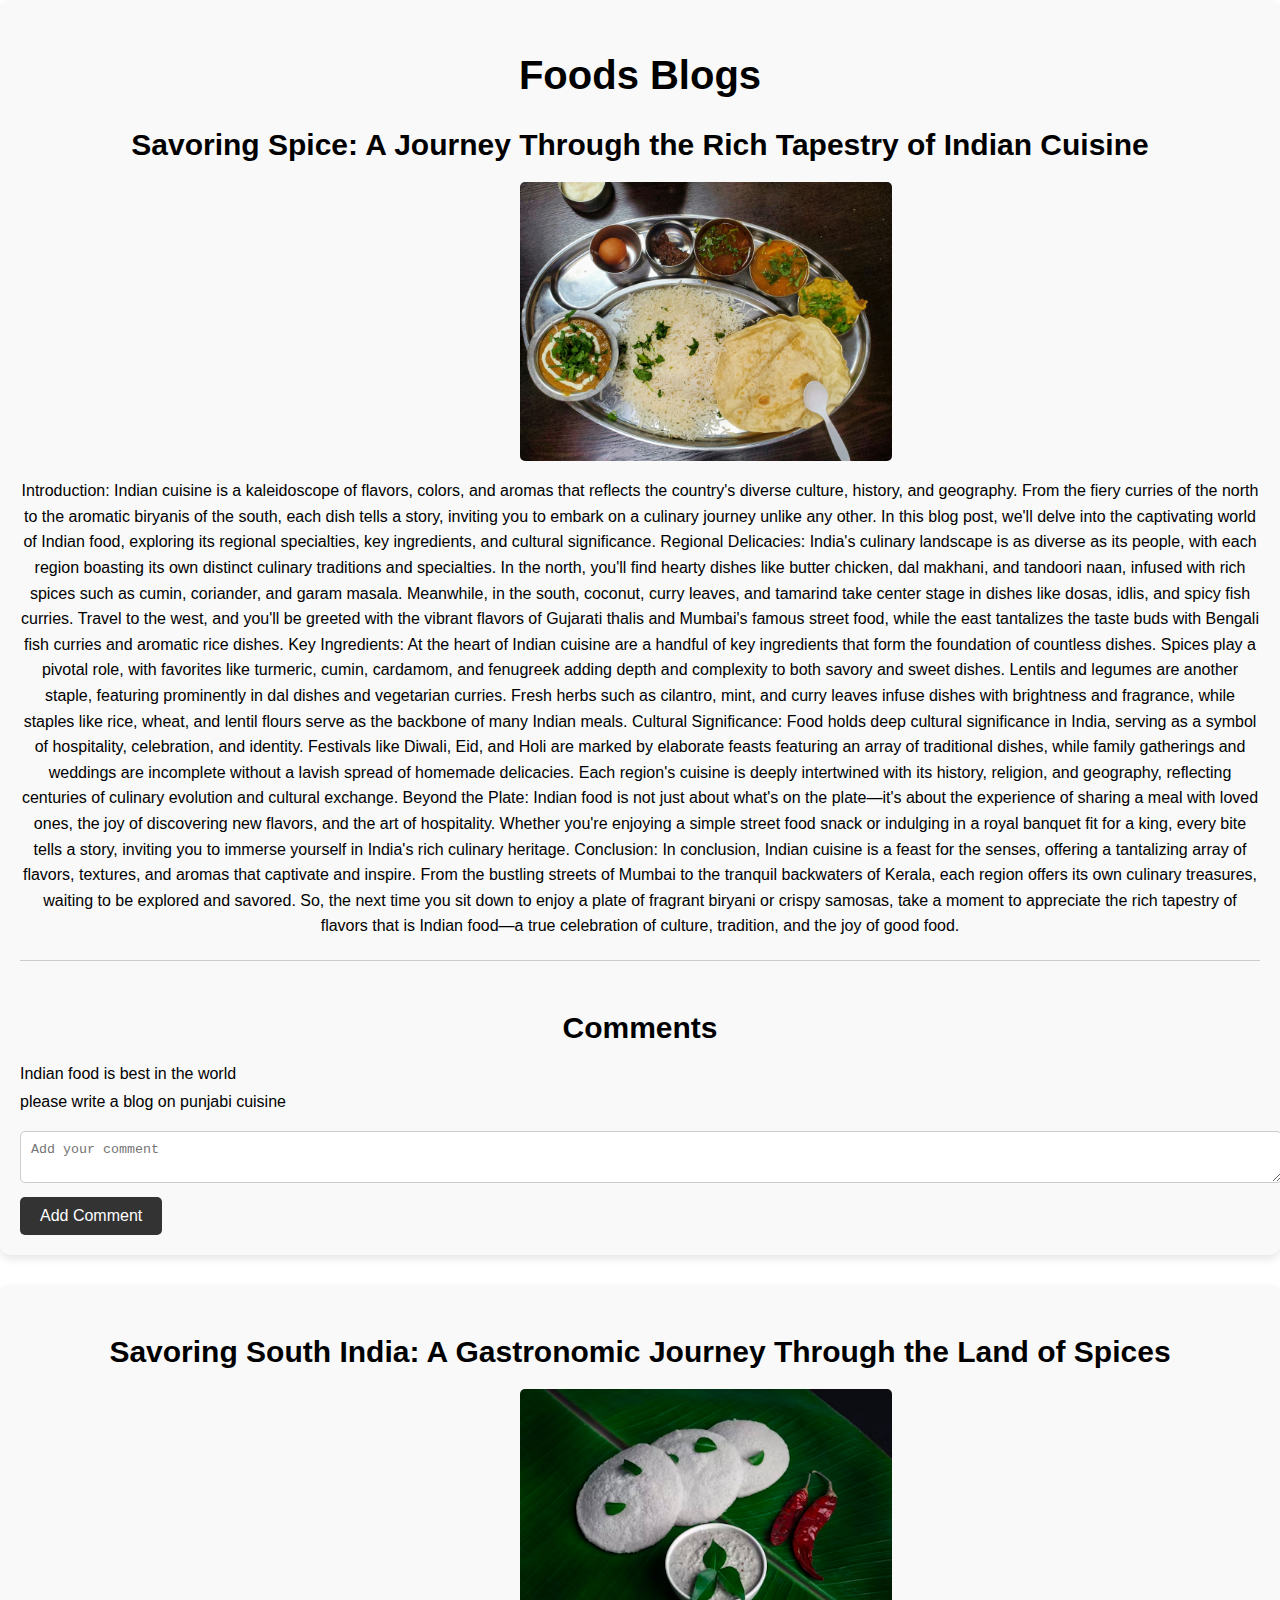
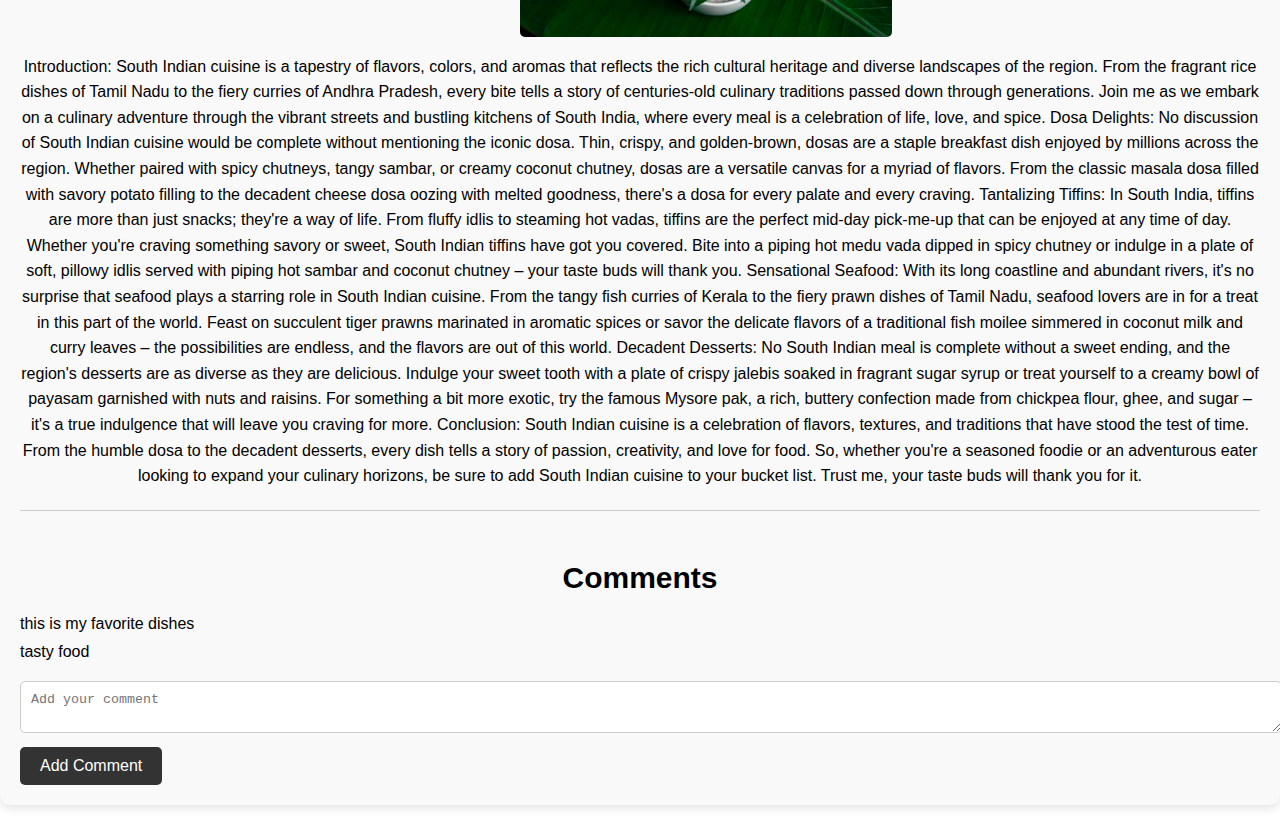
<file: food.html>
<!DOCTYPE html>
<html lang="en">
<head>
    <meta charset="UTF-8">
    <meta name="viewport" content="width=device-width, initial-scale=1.0">
    <title>Food Blogs</title>
    <link rel="stylesheet" href="styles.css">
</head>
<body>
    <section id="blogs">
    <article>
        <h2> Foods Blogs</h2>
        <h3>Savoring Spice: A Journey Through the Rich Tapestry of Indian Cuisine</h3>
        <img src="image3.jpg" alt="Article 1 Image">
        <p>Introduction:

            Indian cuisine is a kaleidoscope of flavors, colors, and aromas that reflects the country's diverse culture, history, and geography. From the fiery curries of the north to the aromatic biryanis of the south, each dish tells a story, inviting you to embark on a culinary journey unlike any other. In this blog post, we'll delve into the captivating world of Indian food, exploring its regional specialties, key ingredients, and cultural significance.
            
            Regional Delicacies:
            
            India's culinary landscape is as diverse as its people, with each region boasting its own distinct culinary traditions and specialties. In the north, you'll find hearty dishes like butter chicken, dal makhani, and tandoori naan, infused with rich spices such as cumin, coriander, and garam masala. Meanwhile, in the south, coconut, curry leaves, and tamarind take center stage in dishes like dosas, idlis, and spicy fish curries. Travel to the west, and you'll be greeted with the vibrant flavors of Gujarati thalis and Mumbai's famous street food, while the east tantalizes the taste buds with Bengali fish curries and aromatic rice dishes.
            
            Key Ingredients:
            
            At the heart of Indian cuisine are a handful of key ingredients that form the foundation of countless dishes. Spices play a pivotal role, with favorites like turmeric, cumin, cardamom, and fenugreek adding depth and complexity to both savory and sweet dishes. Lentils and legumes are another staple, featuring prominently in dal dishes and vegetarian curries. Fresh herbs such as cilantro, mint, and curry leaves infuse dishes with brightness and fragrance, while staples like rice, wheat, and lentil flours serve as the backbone of many Indian meals.
            
            Cultural Significance:
            
            Food holds deep cultural significance in India, serving as a symbol of hospitality, celebration, and identity. Festivals like Diwali, Eid, and Holi are marked by elaborate feasts featuring an array of traditional dishes, while family gatherings and weddings are incomplete without a lavish spread of homemade delicacies. Each region's cuisine is deeply intertwined with its history, religion, and geography, reflecting centuries of culinary evolution and cultural exchange.
            
            Beyond the Plate:
            
            Indian food is not just about what's on the plate—it's about the experience of sharing a meal with loved ones, the joy of discovering new flavors, and the art of hospitality. Whether you're enjoying a simple street food snack or indulging in a royal banquet fit for a king, every bite tells a story, inviting you to immerse yourself in India's rich culinary heritage.
            
            Conclusion:
            
            In conclusion, Indian cuisine is a feast for the senses, offering a tantalizing array of flavors, textures, and aromas that captivate and inspire. From the bustling streets of Mumbai to the tranquil backwaters of Kerala, each region offers its own culinary treasures, waiting to be explored and savored. So, the next time you sit down to enjoy a plate of fragrant biryani or crispy samosas, take a moment to appreciate the rich tapestry of flavors that is Indian food—a true celebration of culture, tradition, and the joy of good food.
            
            </p>
        <div class="comments">
            <h3>Comments</h3>
            <ul>
                <li>Indian food is best in the world </li>
                <li>please write a blog on punjabi cuisine</li>
            </ul>
            <textarea placeholder="Add your comment"></textarea>
            <button>Add Comment</button>
        </div>
    </article>
    <article>
        <h3>Savoring South India: A Gastronomic Journey Through the Land of Spices</h3>
        <img src="image4.avif" alt="Article 4 Image">
        <p>
            Introduction:
            South Indian cuisine is a tapestry of flavors, colors, and aromas that reflects the rich cultural heritage and diverse landscapes of the region. From the fragrant rice dishes of Tamil Nadu to the fiery curries of Andhra Pradesh, every bite tells a story of centuries-old culinary traditions passed down through generations. Join me as we embark on a culinary adventure through the vibrant streets and bustling kitchens of South India, where every meal is a celebration of life, love, and spice.
            
            Dosa Delights:
            No discussion of South Indian cuisine would be complete without mentioning the iconic dosa. Thin, crispy, and golden-brown, dosas are a staple breakfast dish enjoyed by millions across the region. Whether paired with spicy chutneys, tangy sambar, or creamy coconut chutney, dosas are a versatile canvas for a myriad of flavors. From the classic masala dosa filled with savory potato filling to the decadent cheese dosa oozing with melted goodness, there's a dosa for every palate and every craving.
            
            Tantalizing Tiffins:
            In South India, tiffins are more than just snacks; they're a way of life. From fluffy idlis to steaming hot vadas, tiffins are the perfect mid-day pick-me-up that can be enjoyed at any time of day. Whether you're craving something savory or sweet, South Indian tiffins have got you covered. Bite into a piping hot medu vada dipped in spicy chutney or indulge in a plate of soft, pillowy idlis served with piping hot sambar and coconut chutney – your taste buds will thank you.
            
            Sensational Seafood:
            With its long coastline and abundant rivers, it's no surprise that seafood plays a starring role in South Indian cuisine. From the tangy fish curries of Kerala to the fiery prawn dishes of Tamil Nadu, seafood lovers are in for a treat in this part of the world. Feast on succulent tiger prawns marinated in aromatic spices or savor the delicate flavors of a traditional fish moilee simmered in coconut milk and curry leaves – the possibilities are endless, and the flavors are out of this world.
            
            Decadent Desserts:
            No South Indian meal is complete without a sweet ending, and the region's desserts are as diverse as they are delicious. Indulge your sweet tooth with a plate of crispy jalebis soaked in fragrant sugar syrup or treat yourself to a creamy bowl of payasam garnished with nuts and raisins. For something a bit more exotic, try the famous Mysore pak, a rich, buttery confection made from chickpea flour, ghee, and sugar – it's a true indulgence that will leave you craving for more.
            
            Conclusion:
            South Indian cuisine is a celebration of flavors, textures, and traditions that have stood the test of time. From the humble dosa to the decadent desserts, every dish tells a story of passion, creativity, and love for food. So, whether you're a seasoned foodie or an adventurous eater looking to expand your culinary horizons, be sure to add South Indian cuisine to your bucket list. Trust me, your taste buds will thank you for it.







            </p>
        <div class="comments">
            <h3>Comments</h3>
            <ul>
                <li>this is my favorite dishes</li>
                <li>tasty food</li>
            </ul>
            <textarea placeholder="Add your comment"></textarea>
            <button>Add Comment</button>
        </div>
    </article>
</section>
<script src="script.js"></script>
</body>
</html>
</file>
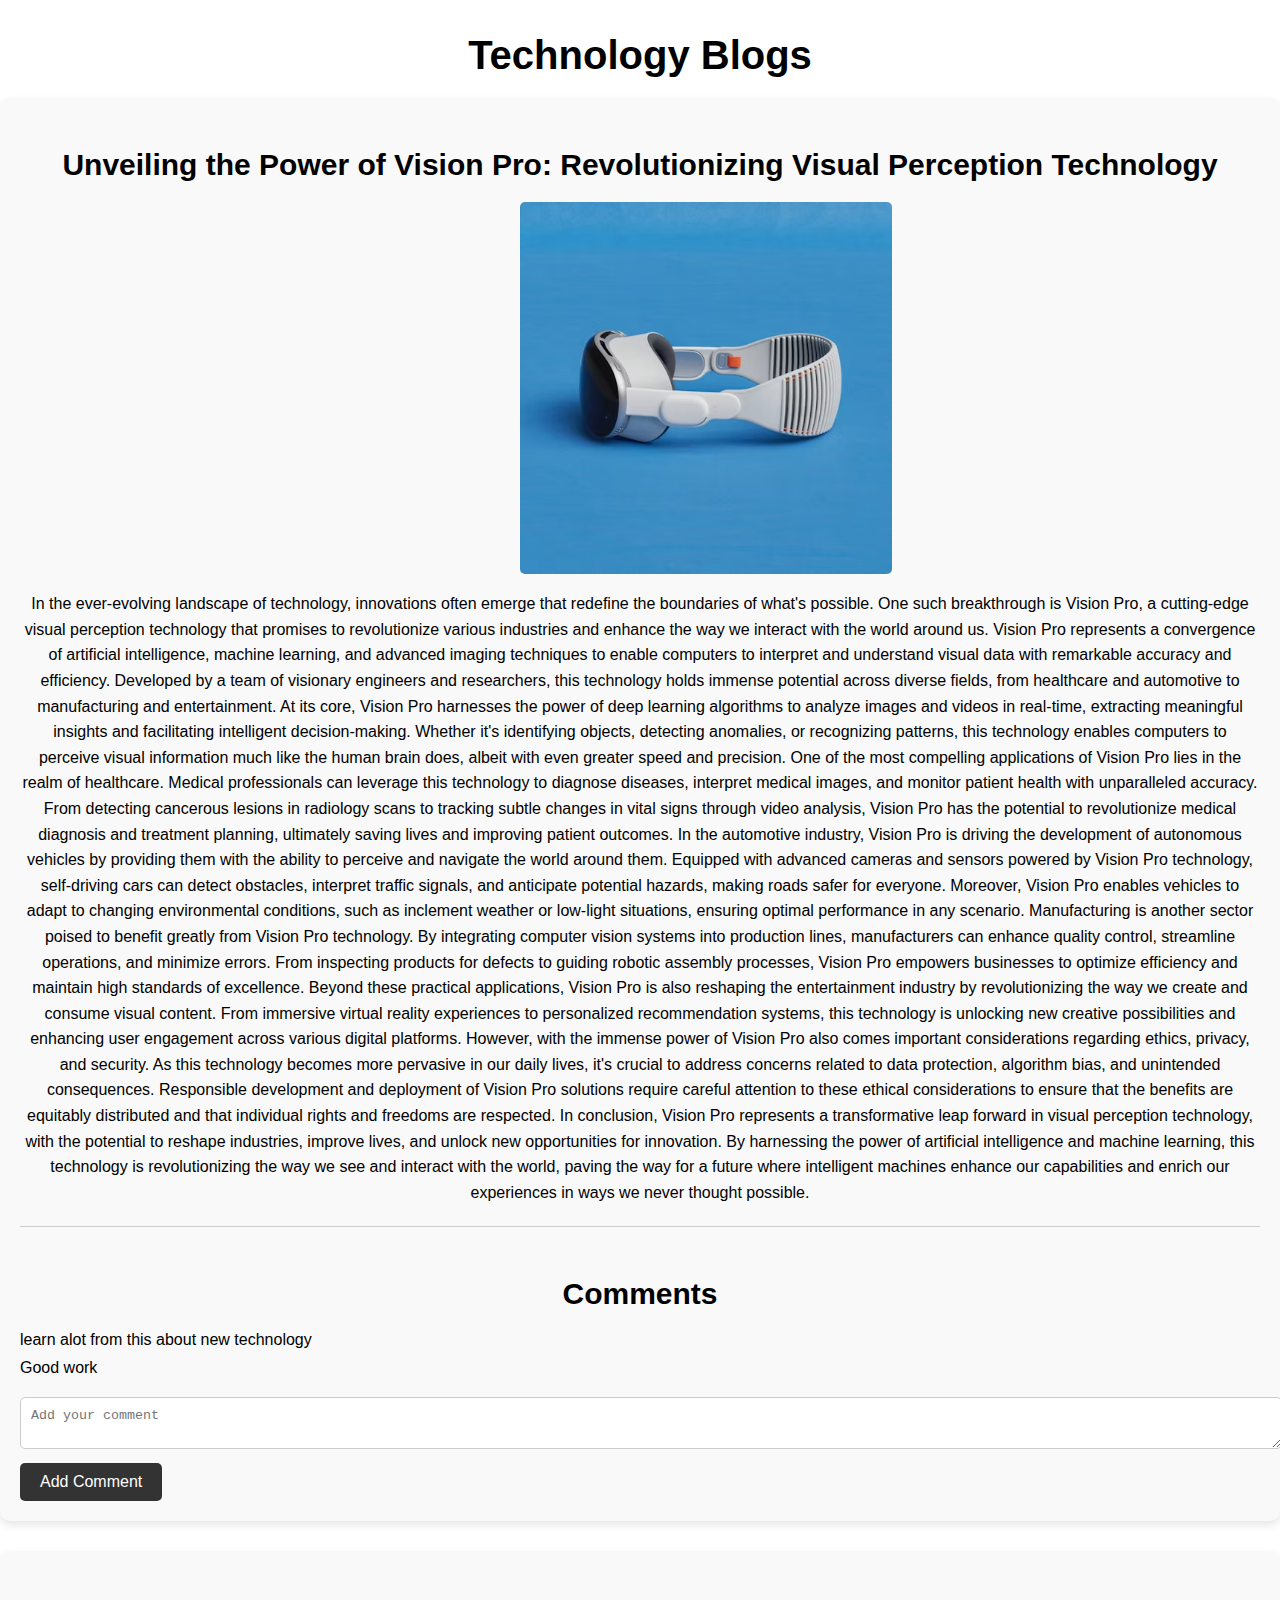
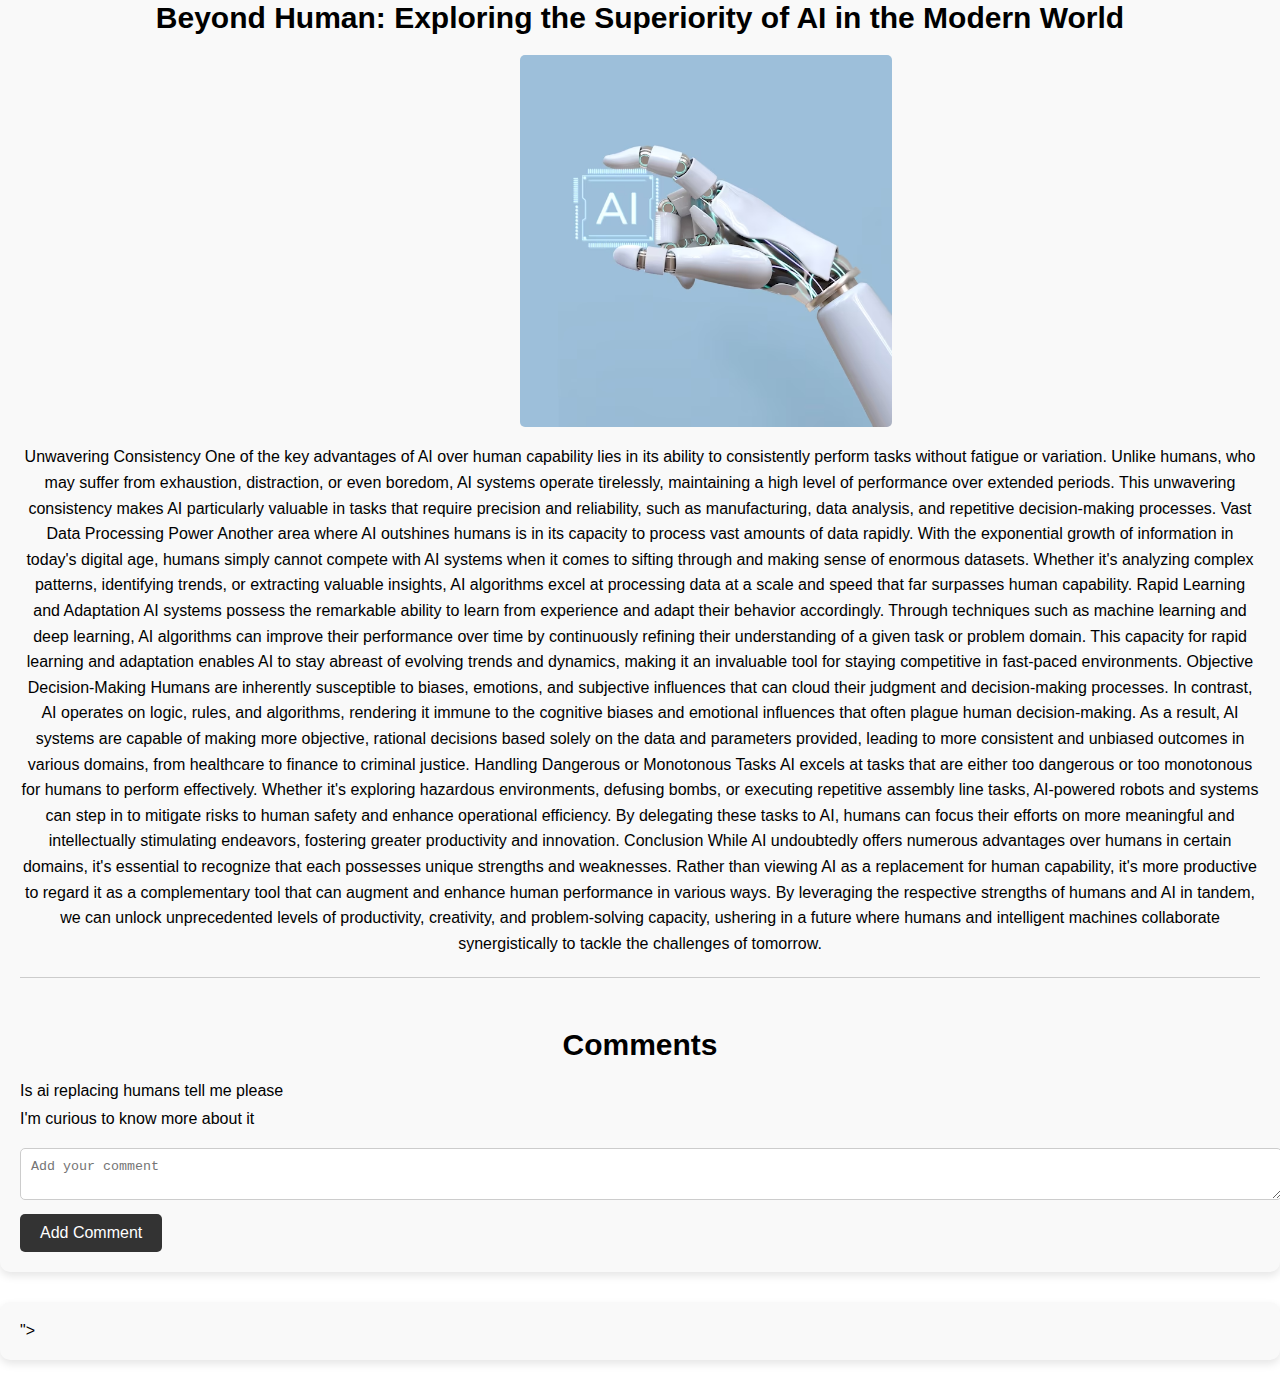
<file: technology.html>
<!DOCTYPE html>
<html lang="en">
<head>
    <meta charset="UTF-8">
    <meta name="viewport" content="width=device-width, initial-scale=1.0">
    <title>Technology Blogs</title>
    <link rel="stylesheet" href="styles.css">
</head>
<body>
    <section id="blogs">
        <h2> Technology Blogs</h2>
    <article>
        <h3>Unveiling the Power of Vision Pro: Revolutionizing Visual Perception Technology</h3>
        <img src="image1.avif" alt="Article 1 Image">
        <p>In the ever-evolving landscape of technology, innovations often emerge that redefine the boundaries of what's possible. One such breakthrough is Vision Pro, a cutting-edge visual perception technology that promises to revolutionize various industries and enhance the way we interact with the world around us.

            Vision Pro represents a convergence of artificial intelligence, machine learning, and advanced imaging techniques to enable computers to interpret and understand visual data with remarkable accuracy and efficiency. Developed by a team of visionary engineers and researchers, this technology holds immense potential across diverse fields, from healthcare and automotive to manufacturing and entertainment.
            
            At its core, Vision Pro harnesses the power of deep learning algorithms to analyze images and videos in real-time, extracting meaningful insights and facilitating intelligent decision-making. Whether it's identifying objects, detecting anomalies, or recognizing patterns, this technology enables computers to perceive visual information much like the human brain does, albeit with even greater speed and precision.
            
            One of the most compelling applications of Vision Pro lies in the realm of healthcare. Medical professionals can leverage this technology to diagnose diseases, interpret medical images, and monitor patient health with unparalleled accuracy. From detecting cancerous lesions in radiology scans to tracking subtle changes in vital signs through video analysis, Vision Pro has the potential to revolutionize medical diagnosis and treatment planning, ultimately saving lives and improving patient outcomes.
            
            In the automotive industry, Vision Pro is driving the development of autonomous vehicles by providing them with the ability to perceive and navigate the world around them. Equipped with advanced cameras and sensors powered by Vision Pro technology, self-driving cars can detect obstacles, interpret traffic signals, and anticipate potential hazards, making roads safer for everyone. Moreover, Vision Pro enables vehicles to adapt to changing environmental conditions, such as inclement weather or low-light situations, ensuring optimal performance in any scenario.
            
            Manufacturing is another sector poised to benefit greatly from Vision Pro technology. By integrating computer vision systems into production lines, manufacturers can enhance quality control, streamline operations, and minimize errors. From inspecting products for defects to guiding robotic assembly processes, Vision Pro empowers businesses to optimize efficiency and maintain high standards of excellence.
            
            Beyond these practical applications, Vision Pro is also reshaping the entertainment industry by revolutionizing the way we create and consume visual content. From immersive virtual reality experiences to personalized recommendation systems, this technology is unlocking new creative possibilities and enhancing user engagement across various digital platforms.
            
            However, with the immense power of Vision Pro also comes important considerations regarding ethics, privacy, and security. As this technology becomes more pervasive in our daily lives, it's crucial to address concerns related to data protection, algorithm bias, and unintended consequences. Responsible development and deployment of Vision Pro solutions require careful attention to these ethical considerations to ensure that the benefits are equitably distributed and that individual rights and freedoms are respected.
            
            In conclusion, Vision Pro represents a transformative leap forward in visual perception technology, with the potential to reshape industries, improve lives, and unlock new opportunities for innovation. By harnessing the power of artificial intelligence and machine learning, this technology is revolutionizing the way we see and interact with the world, paving the way for a future where intelligent machines enhance our capabilities and enrich our experiences in ways we never thought possible.</p>
        <div class="comments">
            <h3>Comments</h3>
            <ul>
                <li>learn alot from this about new technology</li>
                <li>Good work</li>
            </ul>
            <textarea placeholder="Add your comment"></textarea>
            <button>Add Comment</button>
        </div>
    </article>
    <article>
        <h3>Beyond Human: Exploring the Superiority of AI in the Modern World</h3>
        <img src="image2.avif" alt="Article 1 Image">
        <p>Unwavering Consistency

            One of the key advantages of AI over human capability lies in its ability to consistently perform tasks without fatigue or variation. Unlike humans, who may suffer from exhaustion, distraction, or even boredom, AI systems operate tirelessly, maintaining a high level of performance over extended periods. This unwavering consistency makes AI particularly valuable in tasks that require precision and reliability, such as manufacturing, data analysis, and repetitive decision-making processes.
            
            Vast Data Processing Power
            
            Another area where AI outshines humans is in its capacity to process vast amounts of data rapidly. With the exponential growth of information in today's digital age, humans simply cannot compete with AI systems when it comes to sifting through and making sense of enormous datasets. Whether it's analyzing complex patterns, identifying trends, or extracting valuable insights, AI algorithms excel at processing data at a scale and speed that far surpasses human capability.
            
            Rapid Learning and Adaptation
            
            AI systems possess the remarkable ability to learn from experience and adapt their behavior accordingly. Through techniques such as machine learning and deep learning, AI algorithms can improve their performance over time by continuously refining their understanding of a given task or problem domain. This capacity for rapid learning and adaptation enables AI to stay abreast of evolving trends and dynamics, making it an invaluable tool for staying competitive in fast-paced environments.
            
            Objective Decision-Making
            
            Humans are inherently susceptible to biases, emotions, and subjective influences that can cloud their judgment and decision-making processes. In contrast, AI operates on logic, rules, and algorithms, rendering it immune to the cognitive biases and emotional influences that often plague human decision-making. As a result, AI systems are capable of making more objective, rational decisions based solely on the data and parameters provided, leading to more consistent and unbiased outcomes in various domains, from healthcare to finance to criminal justice.
            
            Handling Dangerous or Monotonous Tasks
            
            AI excels at tasks that are either too dangerous or too monotonous for humans to perform effectively. Whether it's exploring hazardous environments, defusing bombs, or executing repetitive assembly line tasks, AI-powered robots and systems can step in to mitigate risks to human safety and enhance operational efficiency. By delegating these tasks to AI, humans can focus their efforts on more meaningful and intellectually stimulating endeavors, fostering greater productivity and innovation.
            
            Conclusion
            
            While AI undoubtedly offers numerous advantages over humans in certain domains, it's essential to recognize that each possesses unique strengths and weaknesses. Rather than viewing AI as a replacement for human capability, it's more productive to regard it as a complementary tool that can augment and enhance human performance in various ways. By leveraging the respective strengths of humans and AI in tandem, we can unlock unprecedented levels of productivity, creativity, and problem-solving capacity, ushering in a future where humans and intelligent machines collaborate synergistically to tackle the challenges of tomorrow.</p>
        <div class="comments">
            <h3>Comments</h3>
            <ul>
                <li>Is ai replacing humans tell me please</li>
                <li>I'm curious to know more about it</li>
            </ul>
            <textarea placeholder="Add your comment"></textarea>
            <button>Add Comment</button>
        </div>
    </article>
    <article>
        <script src="script.js"></script>">
</body>
</html>
</file>
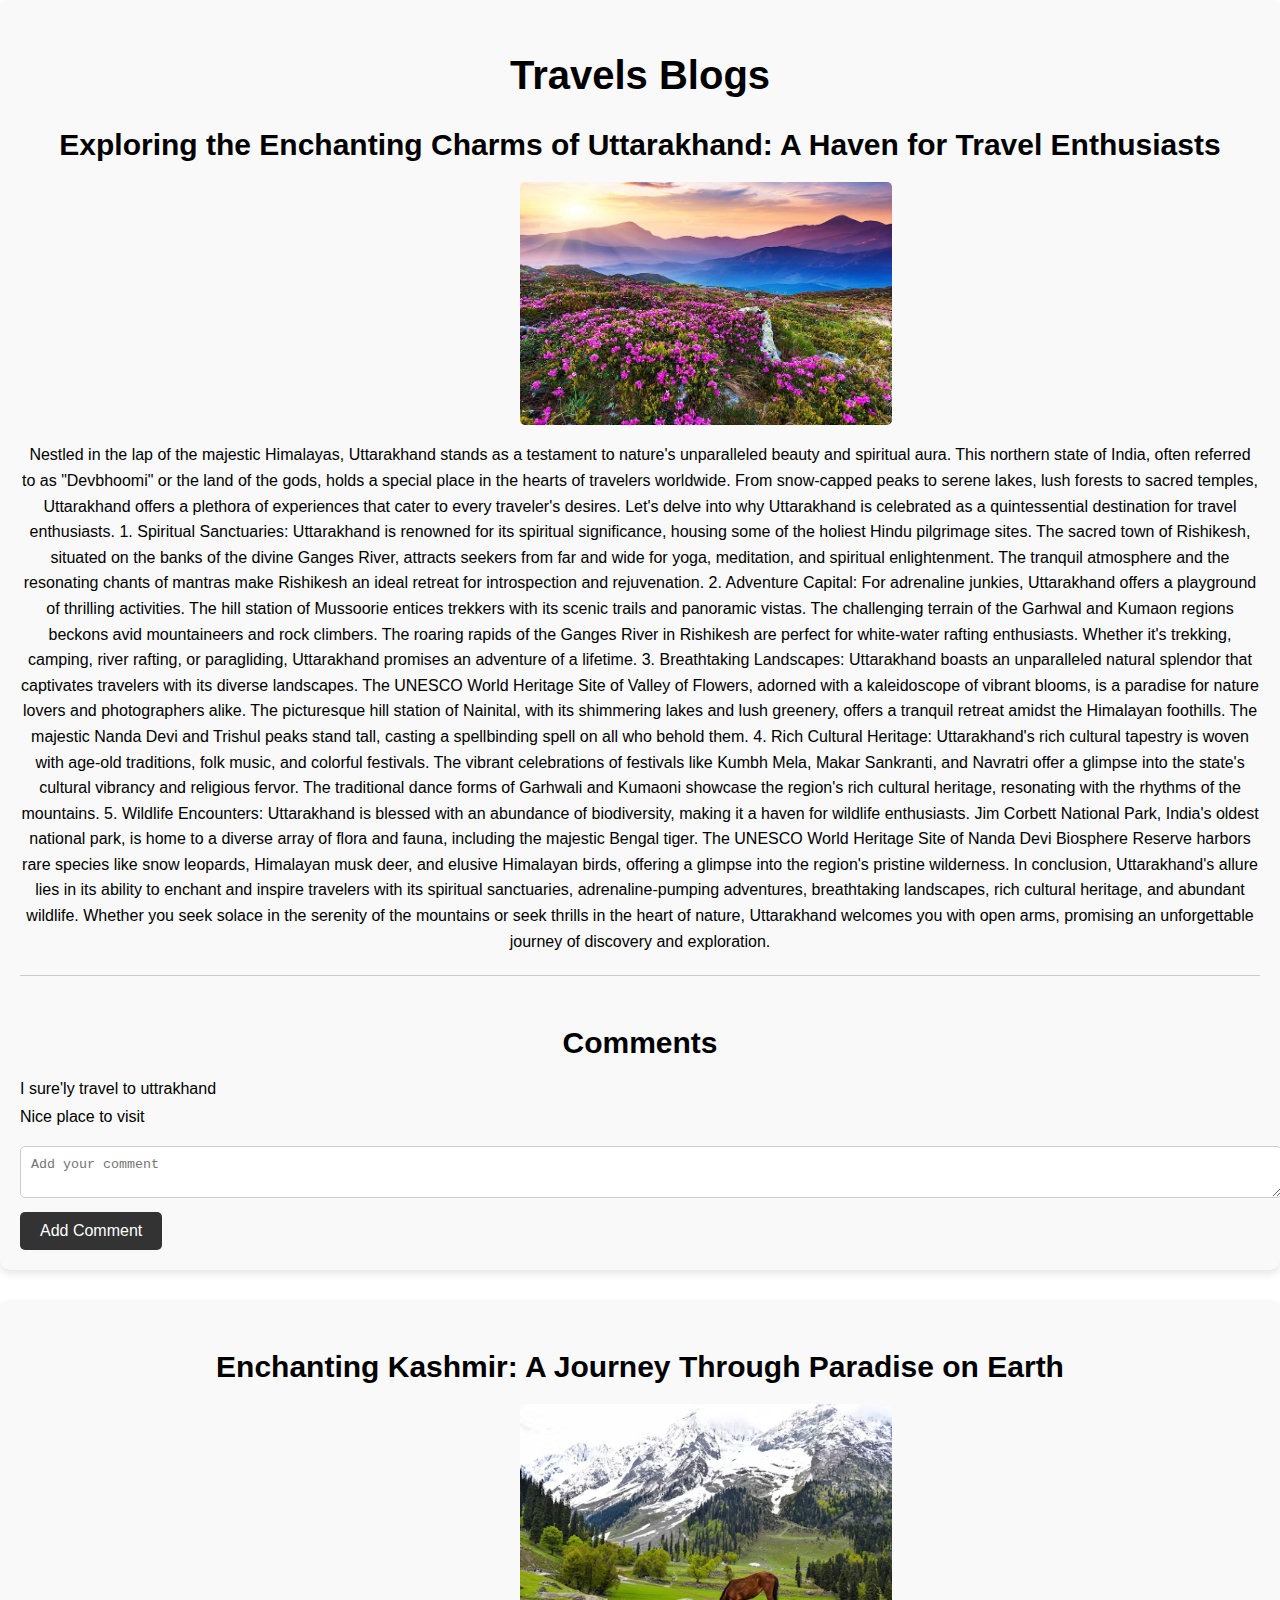
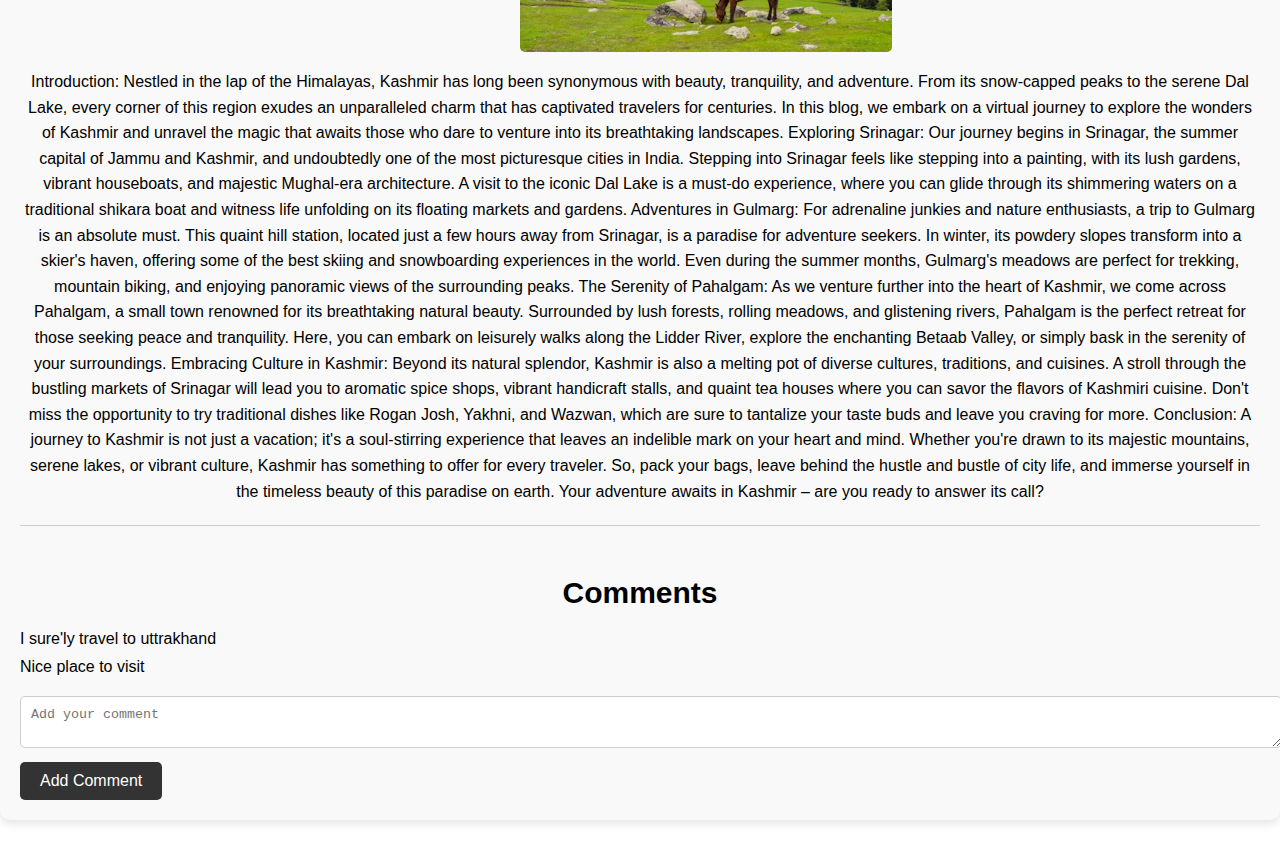
<file: travel.html>
<!DOCTYPE html>
<html lang="en">
<head>
    <meta charset="UTF-8">
    <meta name="viewport" content="width=device-width, initial-scale=1.0">
    <title>Travel Blogs</title>
    <link rel="stylesheet" href="styles.css">
</head>
<body>
    <section id="blogs">
    <article>
        <h2>Travels Blogs</h2>
        <h3>Exploring the Enchanting Charms of Uttarakhand: A Haven for Travel Enthusiasts</h3>
        <img src="image2.jpg" alt="Article 2 Image">
        <p> 

            Nestled in the lap of the majestic Himalayas, Uttarakhand stands as a testament to nature's unparalleled beauty and spiritual aura. This northern state of India, often referred to as "Devbhoomi" or the land of the gods, holds a special place in the hearts of travelers worldwide. From snow-capped peaks to serene lakes, lush forests to sacred temples, Uttarakhand offers a plethora of experiences that cater to every traveler's desires. Let's delve into why Uttarakhand is celebrated as a quintessential destination for travel enthusiasts.
            
            1. Spiritual Sanctuaries:
            Uttarakhand is renowned for its spiritual significance, housing some of the holiest Hindu pilgrimage sites. The sacred town of Rishikesh, situated on the banks of the divine Ganges River, attracts seekers from far and wide for yoga, meditation, and spiritual enlightenment. The tranquil atmosphere and the resonating chants of mantras make Rishikesh an ideal retreat for introspection and rejuvenation.
            
            2. Adventure Capital:
            For adrenaline junkies, Uttarakhand offers a playground of thrilling activities. The hill station of Mussoorie entices trekkers with its scenic trails and panoramic vistas. The challenging terrain of the Garhwal and Kumaon regions beckons avid mountaineers and rock climbers. The roaring rapids of the Ganges River in Rishikesh are perfect for white-water rafting enthusiasts. Whether it's trekking, camping, river rafting, or paragliding, Uttarakhand promises an adventure of a lifetime.
            
            3. Breathtaking Landscapes:
            Uttarakhand boasts an unparalleled natural splendor that captivates travelers with its diverse landscapes. The UNESCO World Heritage Site of Valley of Flowers, adorned with a kaleidoscope of vibrant blooms, is a paradise for nature lovers and photographers alike. The picturesque hill station of Nainital, with its shimmering lakes and lush greenery, offers a tranquil retreat amidst the Himalayan foothills. The majestic Nanda Devi and Trishul peaks stand tall, casting a spellbinding spell on all who behold them.
            
            4. Rich Cultural Heritage:
            Uttarakhand's rich cultural tapestry is woven with age-old traditions, folk music, and colorful festivals. The vibrant celebrations of festivals like Kumbh Mela, Makar Sankranti, and Navratri offer a glimpse into the state's cultural vibrancy and religious fervor. The traditional dance forms of Garhwali and Kumaoni showcase the region's rich cultural heritage, resonating with the rhythms of the mountains.
            
            5. Wildlife Encounters:
            Uttarakhand is blessed with an abundance of biodiversity, making it a haven for wildlife enthusiasts. Jim Corbett National Park, India's oldest national park, is home to a diverse array of flora and fauna, including the majestic Bengal tiger. The UNESCO World Heritage Site of Nanda Devi Biosphere Reserve harbors rare species like snow leopards, Himalayan musk deer, and elusive Himalayan birds, offering a glimpse into the region's pristine wilderness.
            
            In conclusion, Uttarakhand's allure lies in its ability to enchant and inspire travelers with its spiritual sanctuaries, adrenaline-pumping adventures, breathtaking landscapes, rich cultural heritage, and abundant wildlife. Whether you seek solace in the serenity of the mountains or seek thrills in the heart of nature, Uttarakhand welcomes you with open arms, promising an unforgettable journey of discovery and exploration.
            </p>
        <div class="comments">
            <h3>Comments</h3>
            <ul>
                <li>I sure'ly travel to uttrakhand</li>
                <li>Nice place to visit</li>
            </ul>
            <textarea placeholder="Add your comment"></textarea>
            <button>Add Comment</button>
        </div>
    </article>
    <article>
        <h3>Enchanting Kashmir: A Journey Through Paradise on Earth</h3>
        <img src="image3.avif" alt="Article 3 Image">
        <p>

Introduction:
Nestled in the lap of the Himalayas, Kashmir has long been synonymous with beauty, tranquility, and adventure. From its snow-capped peaks to the serene Dal Lake, every corner of this region exudes an unparalleled charm that has captivated travelers for centuries. In this blog, we embark on a virtual journey to explore the wonders of Kashmir and unravel the magic that awaits those who dare to venture into its breathtaking landscapes.

Exploring Srinagar:
Our journey begins in Srinagar, the summer capital of Jammu and Kashmir, and undoubtedly one of the most picturesque cities in India. Stepping into Srinagar feels like stepping into a painting, with its lush gardens, vibrant houseboats, and majestic Mughal-era architecture. A visit to the iconic Dal Lake is a must-do experience, where you can glide through its shimmering waters on a traditional shikara boat and witness life unfolding on its floating markets and gardens.

Adventures in Gulmarg:
For adrenaline junkies and nature enthusiasts, a trip to Gulmarg is an absolute must. This quaint hill station, located just a few hours away from Srinagar, is a paradise for adventure seekers. In winter, its powdery slopes transform into a skier's haven, offering some of the best skiing and snowboarding experiences in the world. Even during the summer months, Gulmarg's meadows are perfect for trekking, mountain biking, and enjoying panoramic views of the surrounding peaks.

The Serenity of Pahalgam:
As we venture further into the heart of Kashmir, we come across Pahalgam, a small town renowned for its breathtaking natural beauty. Surrounded by lush forests, rolling meadows, and glistening rivers, Pahalgam is the perfect retreat for those seeking peace and tranquility. Here, you can embark on leisurely walks along the Lidder River, explore the enchanting Betaab Valley, or simply bask in the serenity of your surroundings.

Embracing Culture in Kashmir:
Beyond its natural splendor, Kashmir is also a melting pot of diverse cultures, traditions, and cuisines. A stroll through the bustling markets of Srinagar will lead you to aromatic spice shops, vibrant handicraft stalls, and quaint tea houses where you can savor the flavors of Kashmiri cuisine. Don't miss the opportunity to try traditional dishes like Rogan Josh, Yakhni, and Wazwan, which are sure to tantalize your taste buds and leave you craving for more.

Conclusion:
A journey to Kashmir is not just a vacation; it's a soul-stirring experience that leaves an indelible mark on your heart and mind. Whether you're drawn to its majestic mountains, serene lakes, or vibrant culture, Kashmir has something to offer for every traveler. So, pack your bags, leave behind the hustle and bustle of city life, and immerse yourself in the timeless beauty of this paradise on earth. Your adventure awaits in Kashmir – are you ready to answer its call?






            </p>
        <div class="comments">
            <h3>Comments</h3>
            <ul>
                <li>I sure'ly travel to uttrakhand</li>
                <li>Nice place to visit</li>
            </ul>
            <textarea placeholder="Add your comment"></textarea>
            <button>Add Comment</button>
        </div>
    </article>
    <script src="script.js"></script>
</body>
</html>
</file>
<file: styles.css>
/* styles.css */
body {
    font-family: Arial, sans-serif;
    margin: 0;
    padding: 0;
}
header {
    background-color: #333;
    color: #fff;
    padding: 10px 0;
    text-align: center;
    display: flex;
    justify-content: space-between;
    position: relative; 
    z-index: 2; 
}
.logo {
 
    max-width: 100px;
   margin: 0 10px;
   
}
.logo img {
    width: 100%; 
    height: auto; 
}
.container {
    width: 90%;
    max-width: 1200px;
    margin: 0 auto;
    padding: 0 20px;
}
 h1{
    text-transform: uppercase;
    margin: 0;
    margin-top: -80px;
    font: 32;
    text-align: center;
    padding-top:0;
 
   
}
 p{
    text-transform: lowercase;
    margin: 0;
    margin-top: 2px;
    text-align:center;
    padding: 1px;
    
 }
.navbar {
    position: fixed;
    top: 0;
    left: -250px; 
    width: 250px;
    height: 100vh;
    background-color: #fff;
    transition: left 0.3s ease;
    z-index: 1; 
}
.navbar.show {
    left: 0; 
}

.navbar ul {
    list-style-type: none;
    padding: 0;
}

.navbar ul li {
    text-align: center;
    padding: 40px 0;
}

.navbar ul li a {
    color: #333;
    text-decoration: none;
    display: block;
    font-size: 24px;
    font-family:'Franklin Gothic Medium', 'Arial Narrow', Arial, sans-serif;
    
}
.button-group {
    align-items: center;
    position: absolute;
    top: 0;
    right: 50px; 
    display: inline-block;
    vertical-align:middle;
}

.hamburger,
.close {
    background: none;
    border: none;
    color: #fff;
    font-size: 40px;
    cursor: pointer;
    position: absolute;
    top: 20px; 
    right: 20px;
    z-index: 3;

}
main {
    padding: 20px;
}
#blogs h2 {
    margin-bottom: 20px;
    font-size: 40px;
    text-align: center;
}
#blogs h3 {
    margin-bottom: 20px;
    font-size: 30px;
    text-align: center;
    
}
article {
    margin-bottom: 40px;
}

article img {
    max-width: 100%;
    height: auto;
}

.comments {
    margin-top: 20px;
}

.comments textarea {
    width: 100%;
    margin-bottom: 10px;
}
#home {
    position: relative;
    height: 100vh;
    overflow: hidden;
}
.overlay {
    position: absolute;
    top: 0;
    left: 0;
    width: 100%;
    height: 100%;
    background-color: rgba(0, 0, 0, 0.5);
}

.content {
    position: absolute;
    top: 50%;
    left: 50%;
    transform: translate(-50%, -50%);
    text-align: center;
    color: #fff;
    z-index: 1;
}
.arrow-button {
    position: absolute;
    top: 120%;
    left: 360px; 
    transform: translateY(-50%); 
    color: #fff; 
    border: none;
    border-radius: 5px; 
    padding: 10px; 
    font-size: 16px; 
    text-align: center; 
    cursor: pointer; 
    transition: background-color 0.3s ease; 
    text-decoration: none; 
}

.arrow-button:hover {
    background-color: #555; 
}

.arrow-button img {
    width: 70px;
    height: 60px; 
    vertical-align: middle; 
    margin-right: 5px;

}
#bg-video {
    position: absolute;
    top: 0;
    left: 0;
    width: 100%;
    height: 100%;
    object-fit: cover;
    z-index: 0;
}
/*create-blog*/
#create-blog {
    background-color: #f9f9f9;
    padding: 40px;
    border-radius: 10px;
    box-shadow: 0 4px 8px rgba(0, 0, 0, 0.1);
}

#create-blog h2 {
    margin-bottom: 20px;
    font-size: 40px;
    text-align: center;
}

#create-blog label {
    display: block;
    margin-bottom: 10px;
}

#create-blog input[type="text"],
#create-blog textarea,
#create-blog select {
    width: 100%;
    padding: 10px;
    margin-bottom: 20px;
    border: 1px solid #ddd;
    border-radius: 5px;
    font-size: 16px;
}

#create-blog textarea {
    resize: vertical;
}

#create-blog button[type="submit"] {
    background-color: #333;
    color: #fff;
    border: none;
    padding: 10px 20px;
    border-radius: 5px;
    cursor: pointer;
    font-size: 16px;
    transition: background-color 0.3s ease;
}
#create-blog button[type="submit"]:hover {
    background-color: #555;
}


#create-blog input[type="file"] {
    display: none;
}

#create-blog .custom-file-upload {
    background-color: #333;
    color: #fff;
    border: none;
    padding: 10px 20px;
    border-radius: 5px;
    cursor: pointer;
    font-size: 16px;
    transition: background-color 0.3s ease;
}

#create-blog .custom-file-upload:hover {
    background-color: #555;
}
/* articles */

article {
    background-color: #f9f9f9;
    border-radius: 10px;
    box-shadow: 0 4px 8px rgba(0, 0, 0, 0.1);
    padding: 20px;
    margin-bottom: 30px;
}

article h2 {
    margin-bottom: 10px;
    text-align: center;
}

article img {
    width: 30%;
    border-radius: 5px;
    margin-bottom: 10px;
    margin-left: 500px;
}

article p {
    line-height: 1.6;
    margin-bottom: 20px;
    text-transform:inherit;
}

.comments {
    border-top: 1px solid #ccc;
    padding-top: 20px;
}

.comments h3 {
    margin-bottom: 10px;
}

.comments ul {
    padding: 0;
    margin-bottom: 20px;
}

.comments ul li {
    list-style-type: none;
    margin-bottom: 10px;
}

.comments textarea {
    width: 100%;
    padding: 10px;
    margin-bottom: 10px;
    border: 1px solid #ccc;
    border-radius: 5px;
    resize: vertical;
}

.comments button {
    background-color: #333;
    color: #fff;
    border: none;
    padding: 10px 20px;
    border-radius: 5px;
    cursor: pointer;
    font-size: 16px;
    transition: background-color 0.3s ease;
}

.comments button:hover {
    background-color: #555;
}
#categories {
    display: flex;
    flex-wrap: wrap;
    gap: 20px;
    margin-top: 60px;
}

.category {
    flex: 1 1 300px; 
    background-color: #f9f9f9;
    border-radius: 10px;
    box-shadow: 0 4px 8px rgba(0, 0, 0, 0.1);
    padding: 20px;
}
.section-heading {
    margin-bottom: 20px;
    font-size: 40px;
    text-align: center;
    
}
    
.category h3 {
    margin-bottom: 10px;
    font-size: 20px;
}
.category .blogs {
    margin-top: 10px;
}

.category article {
    margin-bottom: 20px;

}

.category article h2 {
    margin-bottom: 10px;
}

.category article img {
    width: 100%;
    border-radius: 5px;
    margin-bottom: 10px;
}

.category article p {
    line-height: 1.6;
    margin-bottom: 10px;
}

.category article .comments {
    border-top: 1px solid #ccc;
    padding-top: 10px;
}

.category article .comments h3 {
    margin-bottom: 5px;
}

.category article .comments ul {
    padding: 0;
    margin-bottom: 10px;
}

.category article .comments ul li {
    list-style-type: none;
    margin-bottom: 5px;
}

.category article .comments textarea {
    width: 100%;
    padding: 10px;
    margin-bottom: 5px;
    border: 1px solid #ccc;
    border-radius: 5px;
    resize: vertical;
}

.category article .comments button {
    background-color: #333;
    color: #fff;
    border: none;
    padding: 5px 10px;
    border-radius: 5px;
    cursor: pointer;
    font-size: 14px;
    transition: background-color 0.3s ease;
}

.category article .comments button:hover {
    background-color: #555;
}
.category button {
    padding: 12px 24px;
    background-color: #4CAF50;
    color: white;
    border: none;
    border-radius: 5px;
    cursor: pointer;
    transition: background-color 0.3s;
  }
  
  .category button:hover {
    background-color: #45a049;
  }
  

  @media only screen and (max-width: 768px) {
    .category button {
      padding: 10px 20px;
      font-size: 14px;
    }
  }
  
  @media only screen and (max-width: 480px) {
    .category button {
      padding: 8px 16px;
      font-size: 12px;
    }
  }

.category img {
    width: 100%; 
    height: auto;
    margin-bottom: 10px; 
}


@media screen and (max-width: 768px) {
    .category img {
        width: 100%; 
    }
}

@media screen and (min-width: 769px) and (max-width: 1024px) {
    .category img {
        width: 80%; 
    }
}

.contact-section {
    background-color: #f9f9f9;
    padding: 20px;
    margin-top: 20px;
}

.contact-section h2 {
    font-size: 40px;
    margin-bottom: 20px;
    text-align: center;
}
#contact-form {
    max-width: 500px;
    margin: 0 auto;
}

.form-group {
    margin-bottom: 20px;
}

label {
    display: block;
    font-weight: bold;
    margin-bottom: 5px;
}

input[type="text"],
input[type="email"],
textarea {
    width: 100%;
    padding: 10px;
    border: 1px solid #ccc;
    border-radius: 5px;
}

textarea {
    resize: vertical;
}

button[type="submit"] {
    background-color: #007bff;
    color: #fff;
    padding: 10px 20px;
    border: none;
    border-radius: 5px;
    cursor: pointer;
    font-size: 16px;
    }

button[type="submit"]:hover {
    background-color: #0056b3;
}
footer {
    background-color:#333 ;
    padding: 20px 0;
    position: relative;
}

.footer-container {
    max-width: 1200px;
    margin: 0 auto;
    display: flex;
    flex-wrap: wrap;
    justify-content: space-between;
}

.footer-container > div {
    flex: 1 1 200px; 
    margin-right: 20px; 
}

.contact-info, .quick-links, .newsletter, .site-map, .recent-posts, .about-us {
    margin-bottom: 20px;
    flex-basis: calc(25% - 20px);
}

.contact-info h3,
.quick-links h3,
.newsletter h3,
.site-map h3,
.recent-posts h3,
.about-us h3 {
    color: #fff;
    font-size: 18px;
    margin-bottom: 10px;
}

.contact-info p {
    margin: 5px 0;
    color: #fff;
}

.quick-links ul {
    list-style: none;
    padding: 0;
}

.quick-links ul li {
    margin-bottom: 5px;
}

.quick-links ul li a {
    color: #fff;
    text-decoration: none;
}

.quick-links ul li a:hover {
    text-decoration: underline;
}
.newsletter{
    margin-left: 25%;
}

.newsletter form {
    display: flex;
   
}

.newsletter input[type="email"] {
    width: 200px;
    padding: 8px;
    border: 1px solid #ccc;
    border-radius: 4px;
}

.newsletter button {
    padding: 8px 15px;
    background-color: #007bff;
    color: #fff;
    border: none;
    border-radius: 4px;
    cursor: pointer;
   
}
.site-map{
    margin-left: 1%;
}
.site-map ul {
    list-style: none;
    padding: 0;
}

.site-map ul li {
    margin-bottom: 5px;
}

.site-map ul li a {
    color: #fff;
    text-decoration: none;
}

.site-map ul li a:hover {
    text-decoration: underline;
}
.recent-posts{
    margin-left:1%;
}
.recent-posts ul {
    list-style: none;
    padding: 0;
   
}

.recent-posts ul li {
    margin-bottom: 5px;
   
}

.recent-posts ul li a {
    color: #fff;
    text-decoration: none;
}

.recent-posts ul li a:hover {
    text-decoration: underline;
}
.about-us{
    margin-left: 26%;
    text-align: center;
}
.about-us p {
    color: #fff;
    line-height: 1.5;
    text-align: center;
}

.copyright {
    text-align: center;
    margin-top: 20px;
    flex-basis: 100%;
}
.copyright p{
text-align: center;
text-transform: inherit;
color: #fff;
}
.back-to-top {
    position:absolute;
    bottom: 20px;
    right: 20px;
    background-color: #007bff;
    color: #fff;
    border: none;
    border-radius: 50%;
    width: 40px;
    height: 40px;
    font-size: 20px;
    line-height: 40px;
    text-align: center;
    cursor: pointer;
    z-index: 999;
    
}
.social-icons {
    display: flex;
    justify-content: center;
    align-items: center;
    margin-bottom: 20px;
    padding-top: 30px;
}

.social-icons a {
    display: inline-block;
    width: 40px;
    height: 40px;
    margin: 0 10px;
    background-color: #333;
    color: #fff;
    border-radius: 50%;
    text-align: center;
    line-height: 40px;
    font-size: 20px;
    transition: background-color 0.3s ease;
}

.social-icons a:hover {
    background-color: blue;
}

@media only screen and (max-width: 768px) {
    header {
        padding: 20px 0;
    }
    .navbar {
        width: 200px;
    }
    .navbar ul li a {
        font-size: 16px;
    }
    article img {
        width: 100%; 
        margin-left: 0; 
    }
    .comments textarea {
        width: 100%; 
    }
    #create-blog button[type="submit"] {
        padding: 8px 15px; 
        font-size: 14px; 
    }
    .category {
        flex: 1 1 100%; 
    }
    .category article img {
        width: 100%; 
    }
    .category article .comments button {
        padding: 5px 10px; 
        font-size: 14px;
    }
    #contact-form {
        max-width: 100%; 
    }
    .social-icons a {
        width: 30px; 
        height: 30px;
        line-height: 30px;
        font-size: 16px; 
    }
}

@media only screen and (max-width: 768px) {
    .button-group {
        position: absolute;
        top: 20px;
        right: 20px;
    }

    .close {
        display: none;
    }

    .container {
        padding: 0 10px;
    }
}
@media only screen and (max-width: 768px) {
    #create-blog button[type="submit"] {
        padding: 8px 15px;
        font-size: 14px;
    }
}
@media only screen and (max-width: 768px) {
    .hamburger
    {
      top: -8px;
        right:20px; 
        font-size: 30px;
     
    }
    .close{
        top: -8px;
        right:20px; 
        font-size: 30px;
    }
}
@media only screen and (max-width: 768px) {

    .arrow-button {
        font-size: 5px;
        padding: 8px;
        left: calc(50% - 40px); 
       margin-top: 20px;
    }
}
@media only screen and (min-width: 769px) {
    .arrow-button {
        font-size: 5px; 
        padding: 10px; 
        left: 360px; 
        
    }
}
@media only screen and (max-width: 768px) {
    .footer-container > div {
        flex-basis: calc(50% - 20px);
    }
    .newsletter {
        margin-left: 8%;
        margin-top: 40px;
        
    }
    .newsletter h3{
        text-align: center;
    }
    .site-map {
        margin-left: 3%;
        margin-top: -350px;
    }
    .recent-posts {
        margin-left: 80%;
        margin-top: -350px;
    }
    .about-us {
        margin-left:0;
        margin-top: 200px;
    }
    .quick-links{
        margin-left: 80%;
        margin-top: -150px;
    }
    .contact-info{
        margin-left: 3%;
        margin-top: 40px;
    }
}

@media only screen and (max-width: 480px) {
    .footer-container > div {
        flex-basis: 100%;
        margin-right: 0;
    }
}
@media only screen and (max-width: 768px) {
    h1 {
        font-size: 15px;
        margin-top: -40px;
    }
    p{
        font-size: 12px;
    }
}
@media only screen and (max-width: 768px) {
   
    .content h2 {
        font-size: 24px;
        text-align: center;
    }
    
    .content p {
        font-size: 14px;
        text-align: center;
    }
}
@media only screen and (max-width: 768px) {
    .logo {
        max-width: 40px; 
    }
}
</file>
